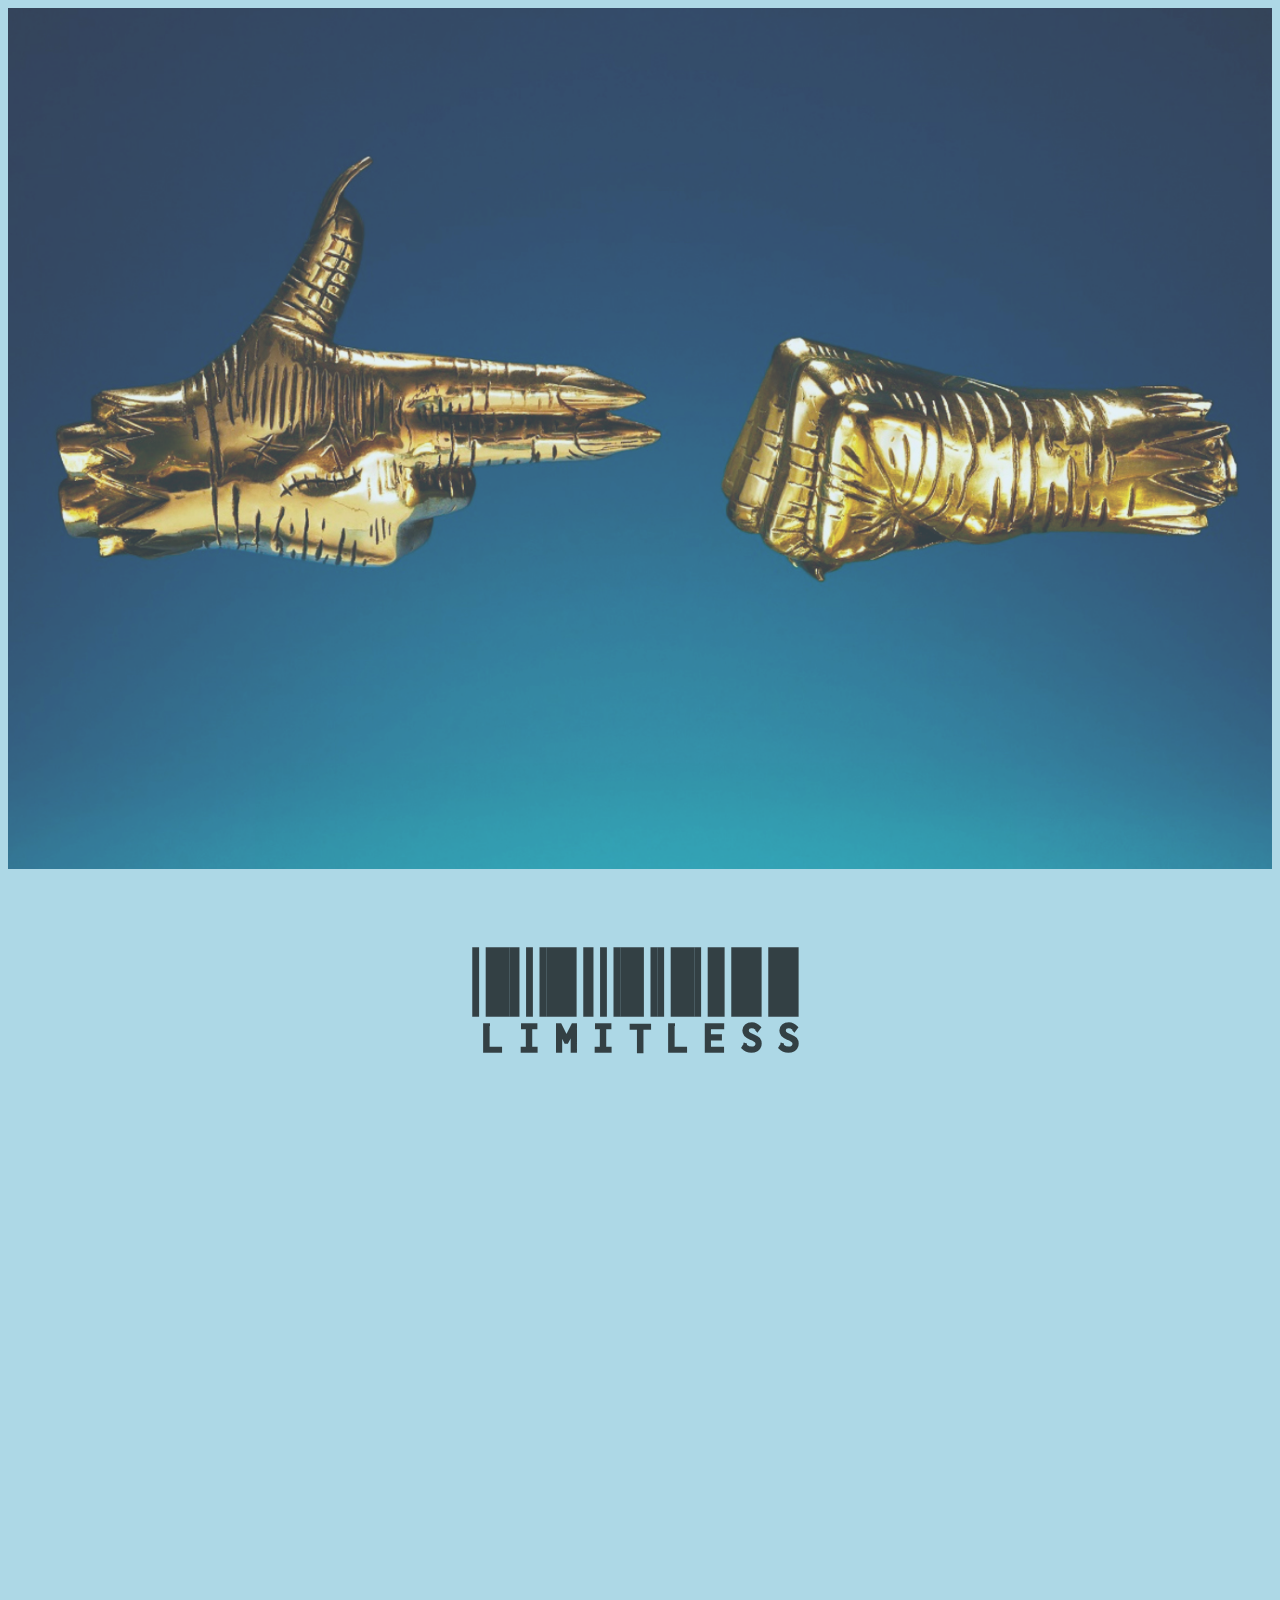
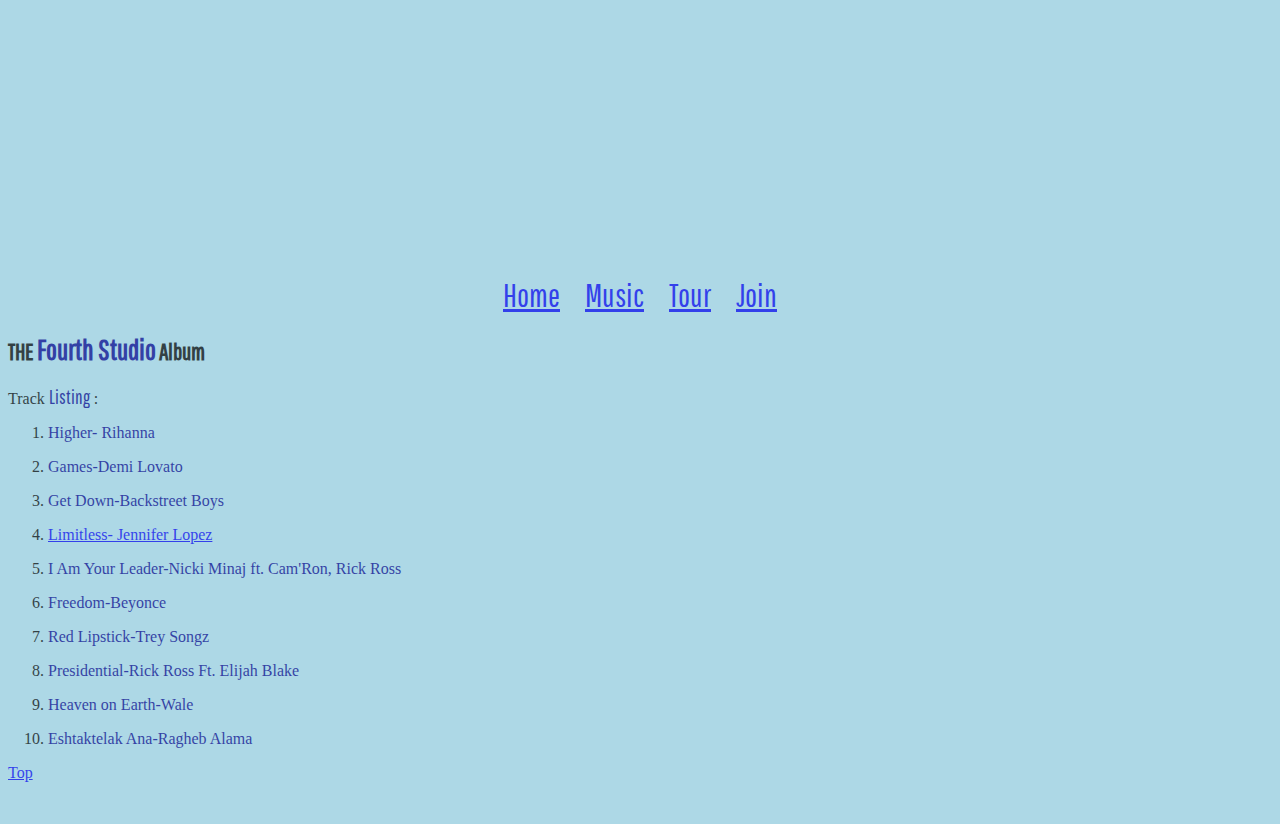
<file: index.html>
<!DOCTYPE html>
<html lang="en" dir="ltr">
    <head>
        <meta charset="utf-8">
        <title>Mixtape-1</title>
        <link href="styles.css" rel="stylesheet" type="text/css">
        <link href="https://fonts.googleapis.com/css2?family=Libre+Barcode+128+Text&family=Pathway+Gothic+One&display=swap" rel="stylesheet">

    </head>

    <body>


      <img src="Coverpic.jpg" alt="two hands">
      <!-- https://consequenceofsound.net/2016/12/album-review-run-the-jewels-run-the-jewels-3/ -->

      <h1 id="top">LIMITLESS</h1>

      <div class="video" id="Limitless">

        <iframe width="987" height="413" src="https://www.youtube.com/embed/8JmtmpOQdng" frameborder="0" allow="accelerometer; autoplay; clipboard-write; encrypted-media; gyroscope; picture-in-picture" allowfullscreen></iframe>
      </div>
            <nav class="note">
			           <a href="index.html">Home</a>
			           <a href="http://www.youtube.com/playlist?list=PLv3gEHVa8KEkPqcQpF69es-S2P4CDdmud">Music</a>
      		<a href="tour.html">Tour</a>
      		<a href="Join">Join</a>
		      </nav>

      <div class="tour" id="tour.html">
      </div>


      <h2>THE <span class="note">Fourth Studio</span> Album</h2>
      <p>Track <span class="note">Listing</span> :</p>


      <ol>
        <li><h3 id="Higher">Higher- Rihanna</h3></li>
        <li><h3 id="Games">Games-Demi Lovato</h3></li>
        <li><h3 id="Get_Down">Get Down-Backstreet Boys</h3></li>
        <li><a href="#Limitless">Limitless- Jennifer Lopez</a><br /></li>
        <li><h3 id="I_Am_Your_Leader">I Am Your Leader-Nicki Minaj ft. Cam'Ron, Rick Ross</h3></li>
        <li><h3 id="Freedom">Freedom-Beyonce</h3></li>
        <li><h3 id="Red_Lipstick">Red Lipstick-Trey Songz</h3></li>
        <li><h3 id="Presidential">Presidential-Rick Ross Ft. Elijah Blake</h3></li>
        <li><h3 id="Heaven_On_Earth">Heaven on Earth-Wale</h3></li>
        <li><h3 id="Eshtaktlak_Ana">Eshtaktelak Ana-Ragheb Alama</h3></li>
      </ol>

      <p><a href="#top">Top</a></p><br>
    </body>
</html>
</file>
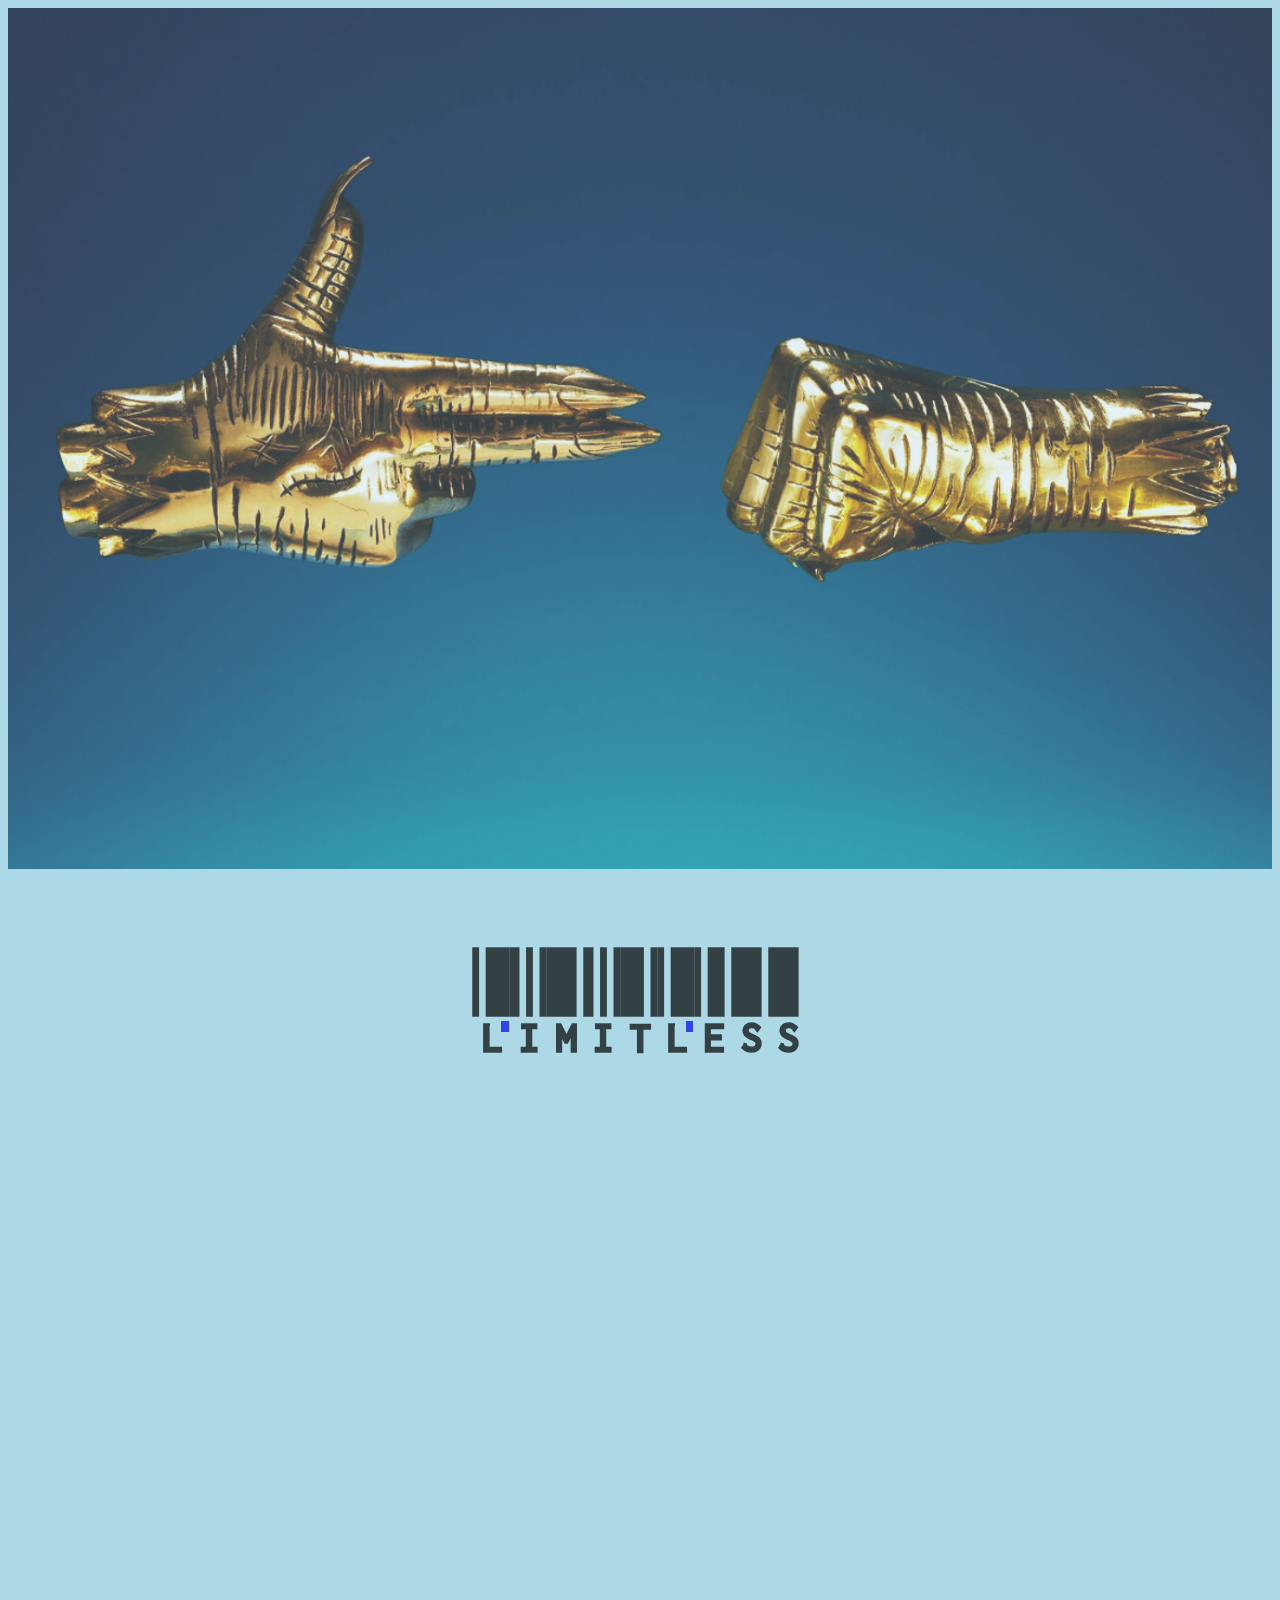
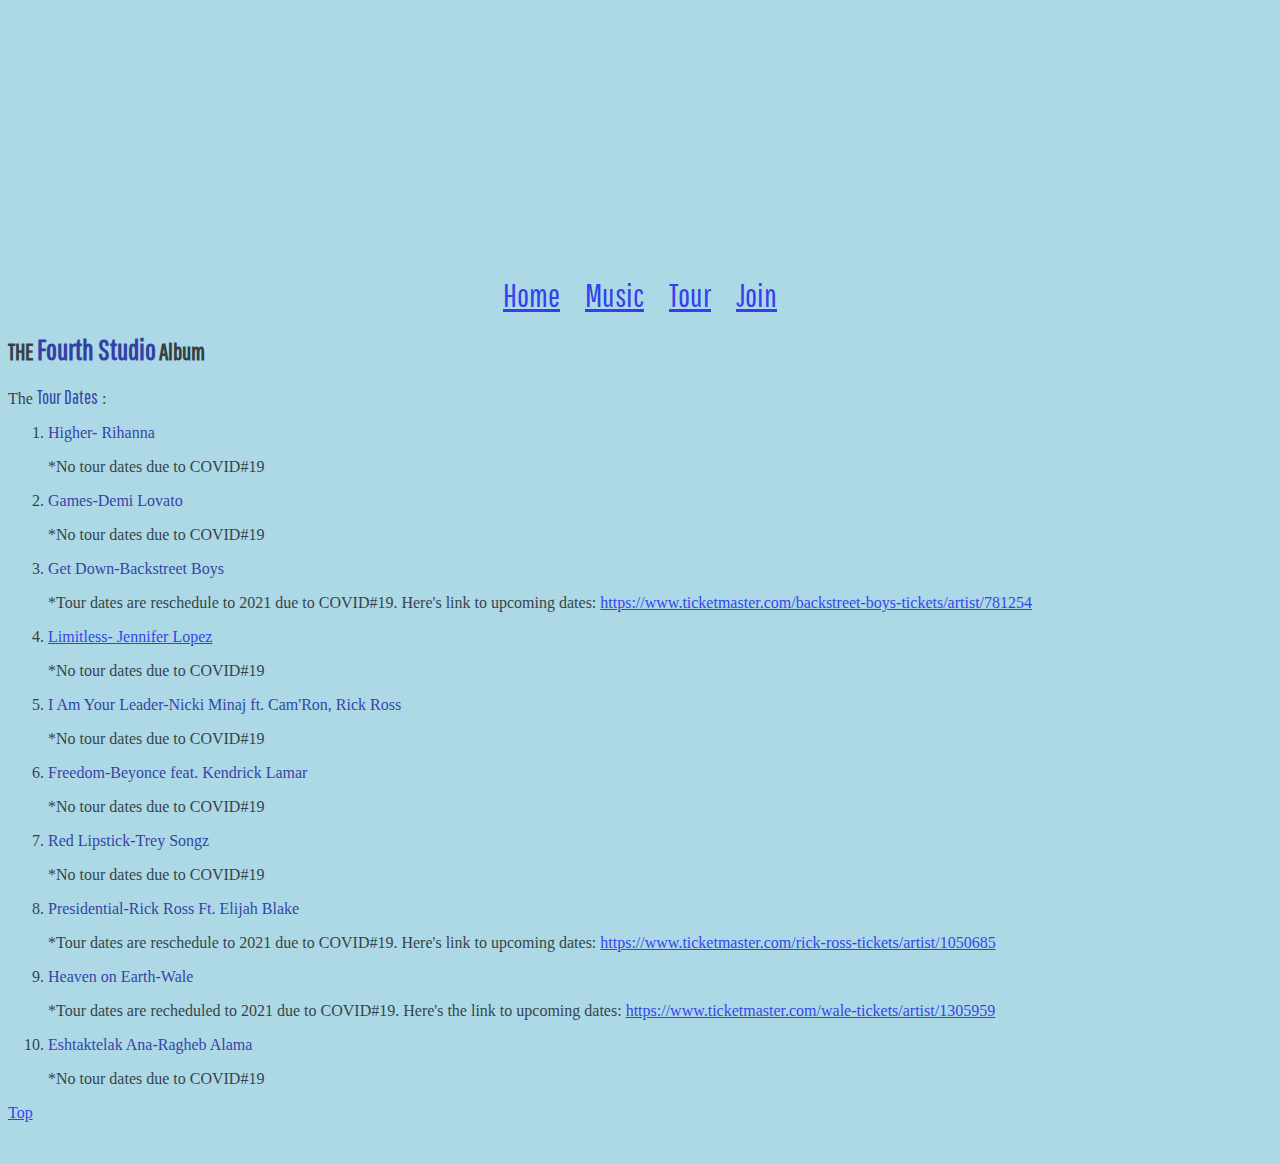
<file: tour.html>
<!DOCTYPE html>
<html lang="en" dir="ltr">
    <head>
        <meta charset="utf-8">
        <title>Mixtape-1</title>
        <link href="styles.css" rel="stylesheet" type="text/css">
        <link href="https://fonts.googleapis.com/css2?family=Libre+Barcode+128+Text&family=Pathway+Gothic+One&display=swap" rel="stylesheet">

    </head>

    <body>


      <img src="Coverpic.jpg" alt="two hands">
      <!-- https://consequenceofsound.net/2016/12/album-review-run-the-jewels-run-the-jewels-3/ -->

      <a href="index.html"><h1 id="top">LIMITLESS</h1></a>

      <div class="video" id="Limitless">

     	<iframe width="987" height="413" src="https://www.youtube.com/embed/8JmtmpOQdng" frameborder="0" allow="accelerometer; autoplay; clipboard-write; encrypted-media; gyroscope; picture-in-picture" allowfullscreen></iframe>
      </div>
		       <nav class="note">
			          <a href="index.html">Home</a>
			          <a href="http://www.youtube.com/playlist?list=PLv3gEHVa8KEkPqcQpF69es-S2P4CDdmud">Music</a>
      		      <a href="tour.html">Tour</a>
      		      <a href=https://www.instagram.com/>Join</a>
		      </nav>

      <div class="tour" id="tour.html">
      </div>



      <h2>THE <span class="note">Fourth Studio</span> Album</h2>
      <p>The <span class="note">Tour Dates</span> :</p>


      <ol>
        <li><h3 id="Higher">Higher- Rihanna</h3></li>
		  <p>*No tour dates due to COVID#19</p>
        <li><h3 id="Games">Games-Demi Lovato</h3></li>
		  <p>*No tour dates due to COVID#19</p>
        <li><h3 id="Get_Down">Get Down-Backstreet Boys</h3></li>
		  <p>*Tour dates are reschedule to 2021 due to COVID#19. Here's link to upcoming dates: <a href="https://www.ticketmaster.com/backstreet-boys-tickets/artist/781254">https://www.ticketmaster.com/backstreet-boys-tickets/artist/781254</a></p>
        <li><a href="#Limitless">Limitless- Jennifer Lopez</a><br /></li>
		  <p>*No tour dates due to COVID#19</p>
        <li><h3 id="I_Am_Your_Leader">I Am Your Leader-Nicki Minaj ft. Cam'Ron, Rick Ross</h3></li>
		  <p>*No tour dates due to COVID#19</p>
        <li><h3 id="Freedom">Freedom-Beyonce feat. Kendrick Lamar</h3></li>
		  <p>*No tour dates due to COVID#19</p>
        <li><h3 id="Red_Lipstick">Red Lipstick-Trey Songz</h3></li>
		  <p>*No tour dates due to COVID#19</p>
        <li><h3 id="Presidential">Presidential-Rick Ross Ft. Elijah Blake</h3></li>
		  <p>*Tour dates are reschedule to 2021 due to COVID#19. Here's link to upcoming dates: <a href="https://www.ticketmaster.com/rick-ross-tickets/artist/1050685">https://www.ticketmaster.com/rick-ross-tickets/artist/1050685</a></p>
        <li><h3 id="Heaven_On_Earth">Heaven on Earth-Wale</h3></li>
		  <p>*Tour dates are recheduled to 2021 due to COVID#19. Here's the link to upcoming dates: <a href="https://www.ticketmaster.com/wale-tickets/artist/1305959">https://www.ticketmaster.com/wale-tickets/artist/1305959</a></p>
        <li><h3 id="Eshtaktlak_Ana">Eshtaktelak Ana-Ragheb Alama</h3></li>
		  <p>*No tour dates due to COVID#19</p>
      </ol>

      <p><a href="#top">Top</a></p><br>
    </body>
</html>
</file>
<file: styles.css>
body{
  background-color: lightblue;
  opacity: 0.7;
}
img{
  width:100%
}
#top{
  text-align: center;
  color: black;
  font-family: 'Libre Barcode 128 Text', cursive;
  font-size:7em;
}
.video{
	position: relative;
  padding-bottom: 56.25%; /* 16:9 */
  height: 0;
}
.video iframe{
  position: absolute;
  top: 0;
  left: 0;
  width: 100%;
  height: 100%;
}
h2{ font-family: 'Pathway Gothic One', sans-serif;}
.note {
    font-family: 'Pathway Gothic One', sans-serif;
    font-size: 120%;
    color: Darkblue;
}
tour{
  background-color: Violet;
}

h3{
  color: Darkblue;
  font-family:Times, Times New Roman, Georgia, serif;
  font-size: 100%;
  font-weight: normal;
}
nav{
    margin: auto;
    margin-top:30px;
    font-size:2em !important;
    width: 300px;
    display: block;
    text-align: center;
}
nav a{
    margin: 10px;
}



h1{
  font-family:'Libre Barcode 128 Text',serif;
  border-width: 1px 4px 12px 4px;
}












}
</file>
